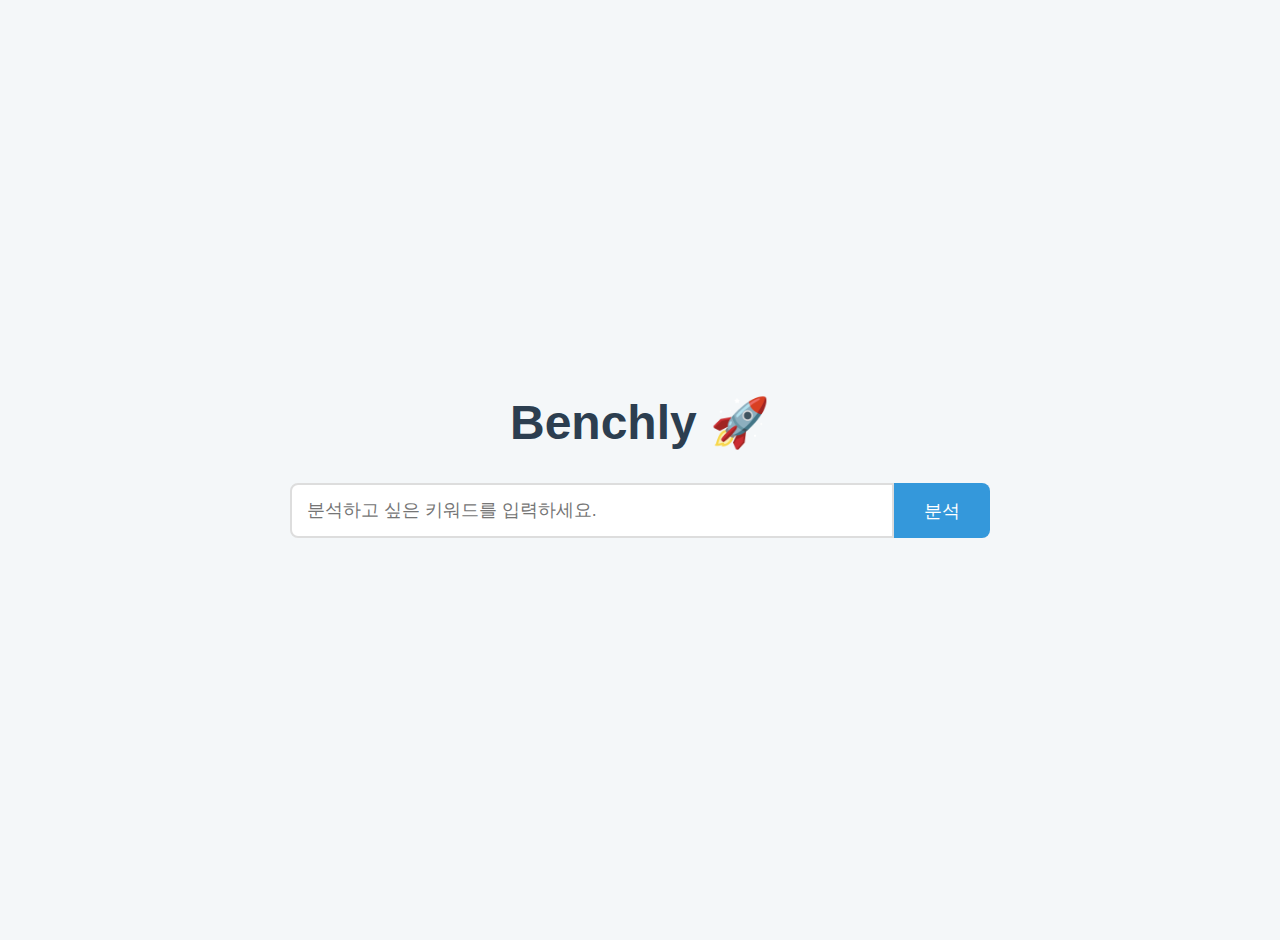
<file: index.html>
<!DOCTYPE html>
<html lang="ko">
<head>
    <meta charset="UTF-8">
    <meta name="viewport" content="width=device-width, initial-scale=1.0">
    <title>Benchly</title>
    <link rel="stylesheet" href="style.css">
</head>
<body>

    <main>
        <h1>Benchly 🚀</h1>
        <div class="search-box">
            <input type="text" id="search-input" placeholder="분석하고 싶은 키워드를 입력하세요.">
            <button id="search-button">분석</button>
        </div>
        <div id="results-container">
            </div>
    </main>

    <script src="script.js"></script>
</body>
</html>
</file>
<file: style.css>
/* 기본 스타일 초기화 */
body {
    font-family: 'Helvetica Neue', sans-serif;
    background-color: #f4f7f9;
    color: #333;
    margin: 0;
    padding: 20px;
    display: flex;
    justify-content: center;
    align-items: center;
    min-height: 100vh;
}

main {
    width: 100%;
    max-width: 700px;
    text-align: center;
}

h1 {
    font-size: 3em;
    color: #2c3e50;
}

.search-box {
    display: flex;
    margin-top: 30px;
}

#search-input {
    flex-grow: 1;
    padding: 15px;
    font-size: 1.1em;
    border: 2px solid #ddd;
    border-radius: 8px 0 0 8px;
}

#search-button {
    padding: 15px 30px;
    font-size: 1.1em;
    background-color: #3498db;
    color: white;
    border: none;
    border-radius: 0 8px 8px 0;
    cursor: pointer;
    transition: background-color 0.3s;
}

#search-button:hover {
    background-color: #2980b9;
}
/* 검색 결과 스타일 */
#results-container {
    margin-top: 40px;
    display: grid;
    grid-template-columns: repeat(auto-fill, minmax(280px, 1fr));
    gap: 20px;
}

.video-card {
    background-color: white;
    border-radius: 8px;
    box-shadow: 0 4px 6px rgba(0, 0, 0, 0.1);
    overflow: hidden;
    transition: transform 0.2s;
}

.video-card:hover {
    transform: translateY(-5px);
}

.video-card a {
    text-decoration: none;
    color: inherit;
}

.thumbnail {
    width: 100%;
    display: block;
}

.video-info {
    padding: 15px;
}

.title {
    font-size: 1em;
    font-weight: 600;
    margin: 0 0 8px 0;
    /* 긴 제목은 ...으로 표시 */
    display: -webkit-box;
    -webkit-line-clamp: 2;
    -webkit-box-orient: vertical;  
    overflow: hidden;
}

.channel {
    font-size: 0.9em;
    color: #555;
    margin: 0;
}
</file>
